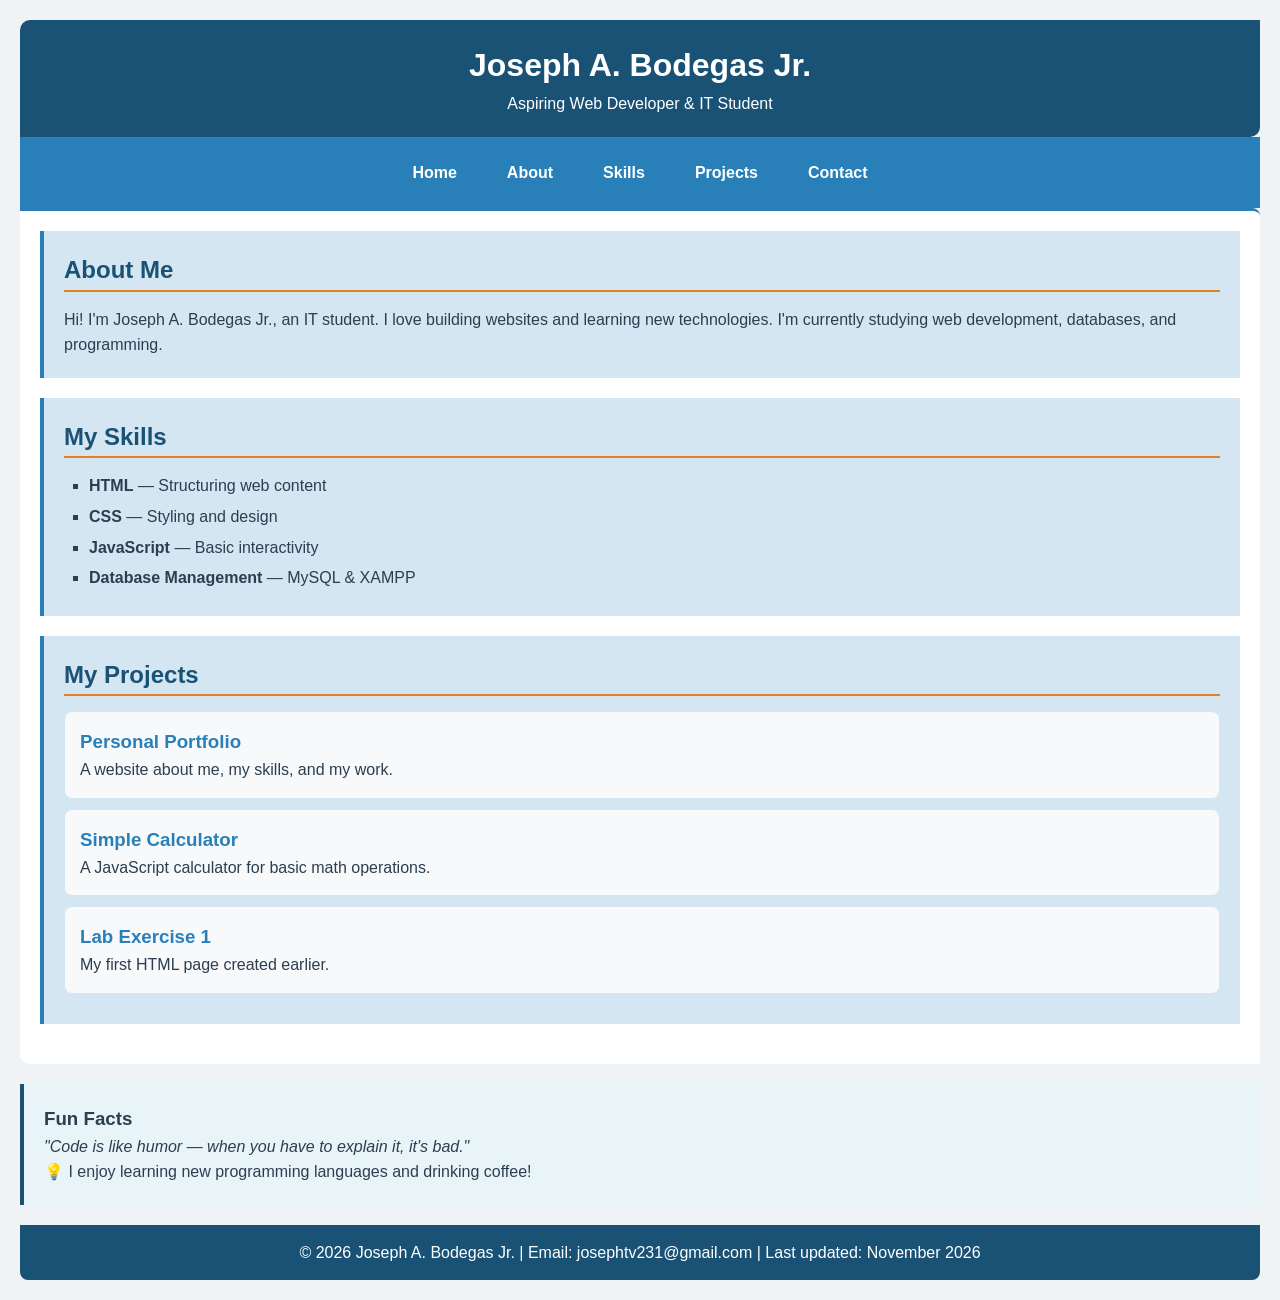
<file: lab2_2411600292/index.html>
<!DOCTYPE html>
<html lang="en">
<head>
    <link rel="stylesheet" href="style.css">
    <meta charset="UTF-8">
    <meta name="viewport" content="width=device-width, initial-scale=1.0">
    <title>Your Page Title - Joseph A. Bodegas Jr.</title>
    <link rel="stylesheet" href="style.css">
</head>
<body>

    <header>
        <h1>Joseph A. Bodegas Jr.</h1>
        <p>Aspiring Web Developer & IT Student</p>
    </header>

    <nav>
        <a href="#">Home</a>
        <a href="#">About</a>
        <a href="#">Skills</a>
        <a href="#">Projects</a>
        <a href="#">Contact</a>
    </nav>

    <main>
        <section>
            <h2>About Me</h2>
            <p>Hi! I'm Joseph A. Bodegas Jr., an IT student. I love building websites and learning new technologies. I'm currently studying web development, databases, and programming.</p>
        </section>

        <section>
            <h2>My Skills</h2>
            <ul>
              <li><strong>HTML</strong> — Structuring web content</li>
              <li><strong>CSS</strong> — Styling and design</li>
              <li><strong>JavaScript</strong> — Basic interactivity</li>
              <li><strong>Database Management</strong> — MySQL & XAMPP</li>
            </ul>
        </section>

        <section>
            <h2>My Projects</h2>
            <div class="project-item">
              <h3>Personal Portfolio</h3>
              <p>A website about me, my skills, and my work.</p>
            </div>
            <div class="project-item">
              <h3>Simple Calculator</h3>
              <p>A JavaScript calculator for basic math operations.</p>
            </div>
            <div class="project-item">
              <h3>Lab Exercise 1</h3>
              <p>My first HTML page created earlier.</p>
            </div>
        </section>
    </main>

    <aside>
        <h3>Fun Facts</h3>
        <p><em>"Code is like humor — when you have to explain it, it's bad."</em></p>
        <p>💡 I enjoy learning new programming languages and drinking coffee!</p>      
    </aside>

    <footer>
        <p>&copy; 2026 Joseph A. Bodegas Jr. | Email: josephtv231@gmail.com | Last updated: November 2026</p>
    </footer>

</body>
</html>
</file>
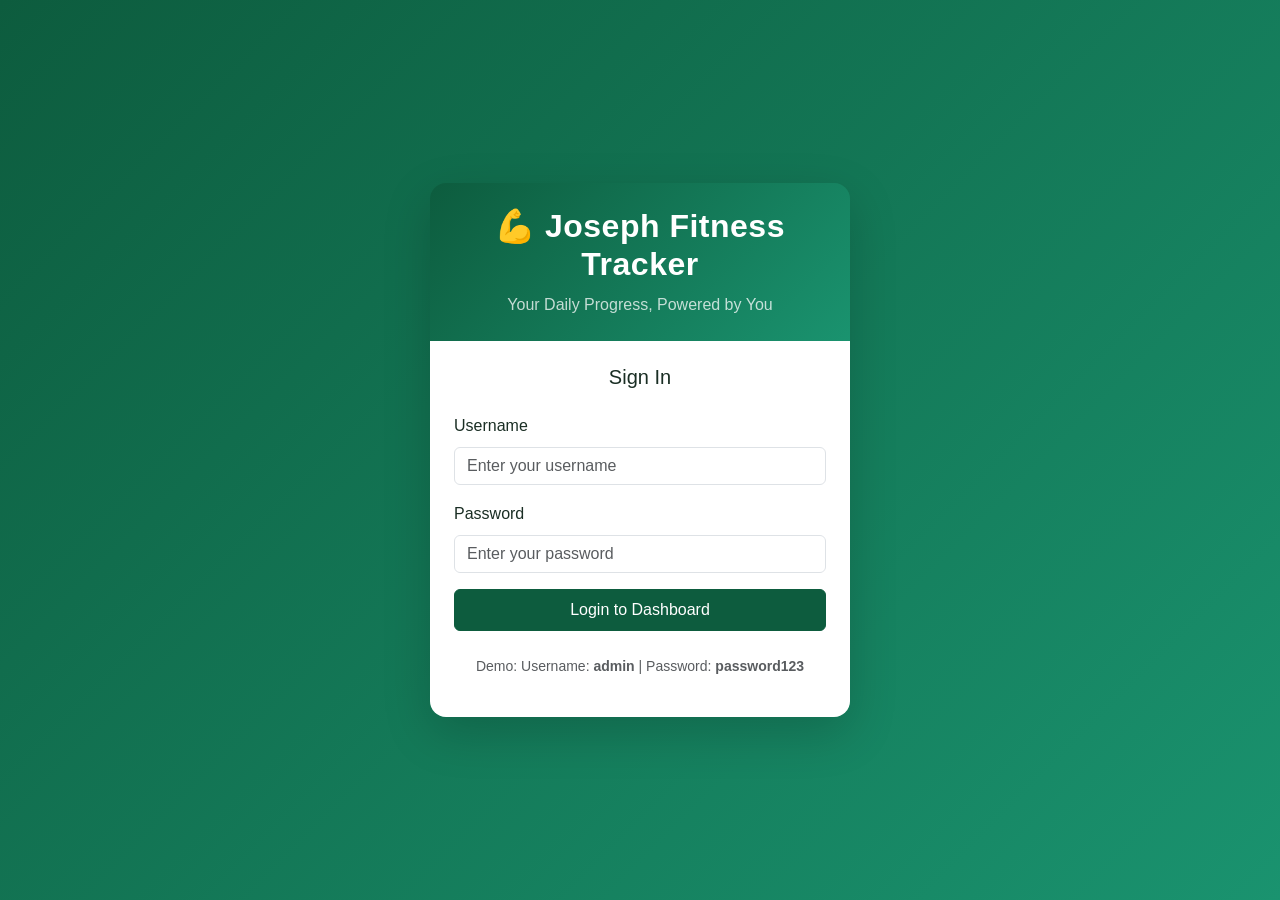
<file: lab3_2411600292/index.html>
<!DOCTYPE html>
<html lang="en">
<head>
    <meta charset="UTF-8">
    <meta name="viewport" content="width=device-width, initial-scale=1.0">
    <title>Login | Joseph Fitness Tracker</title>
    <link href="https://cdn.jsdelivr.net/npm/bootstrap@5.3.2/dist/css/bootstrap.min.css" rel="stylesheet">
    <link rel="stylesheet" href="css/style.css">
</head>
<body>
    <div class="login-wrapper d-flex justify-content-center align-items-center">
        <div class="login-card shadow-lg" style="max-width: 420px; width: 100%;">
            <div class="theme-header">
                <h2 class="mb-0">💪 Joseph Fitness Tracker</h2>
                <p class="mb-0 mt-2 opacity-75">Your Daily Progress, Powered by You</p>
            </div>
            <div class="card-body p-4">
                <h5 class="text-center mb-4">Sign In</h5>
                <form id="loginForm">
                    <div class="mb-3">
                        <label class="form-label">Username</label>
                        <input type="text" id="username" class="form-control" placeholder="Enter your username" required>
                    </div>
                    <div class="mb-3">
                        <label class="form-label">Password</label>
                        <input type="password" id="password" class="form-control" placeholder="Enter your password" required>
                    </div>
                    <div id="errorAlert" class="alert alert-danger d-none" role="alert">
                        ❌ Invalid username or password
                    </div>
                    <button type="submit" class="btn btn-primary w-100 py-2">Login to Dashboard</button>
                </form>
                <p class="text-center mt-4 small text-muted">Demo: Username: <strong>admin</strong> | Password: <strong>password123</strong></p>
            </div>
        </div>
    </div>

    <script src="https://cdn.jsdelivr.net/npm/bootstrap@5.3.2/dist/js/bootstrap.bundle.min.js"></script>
    <script src="js/login.js"></script>
</body>
</html>
</file>
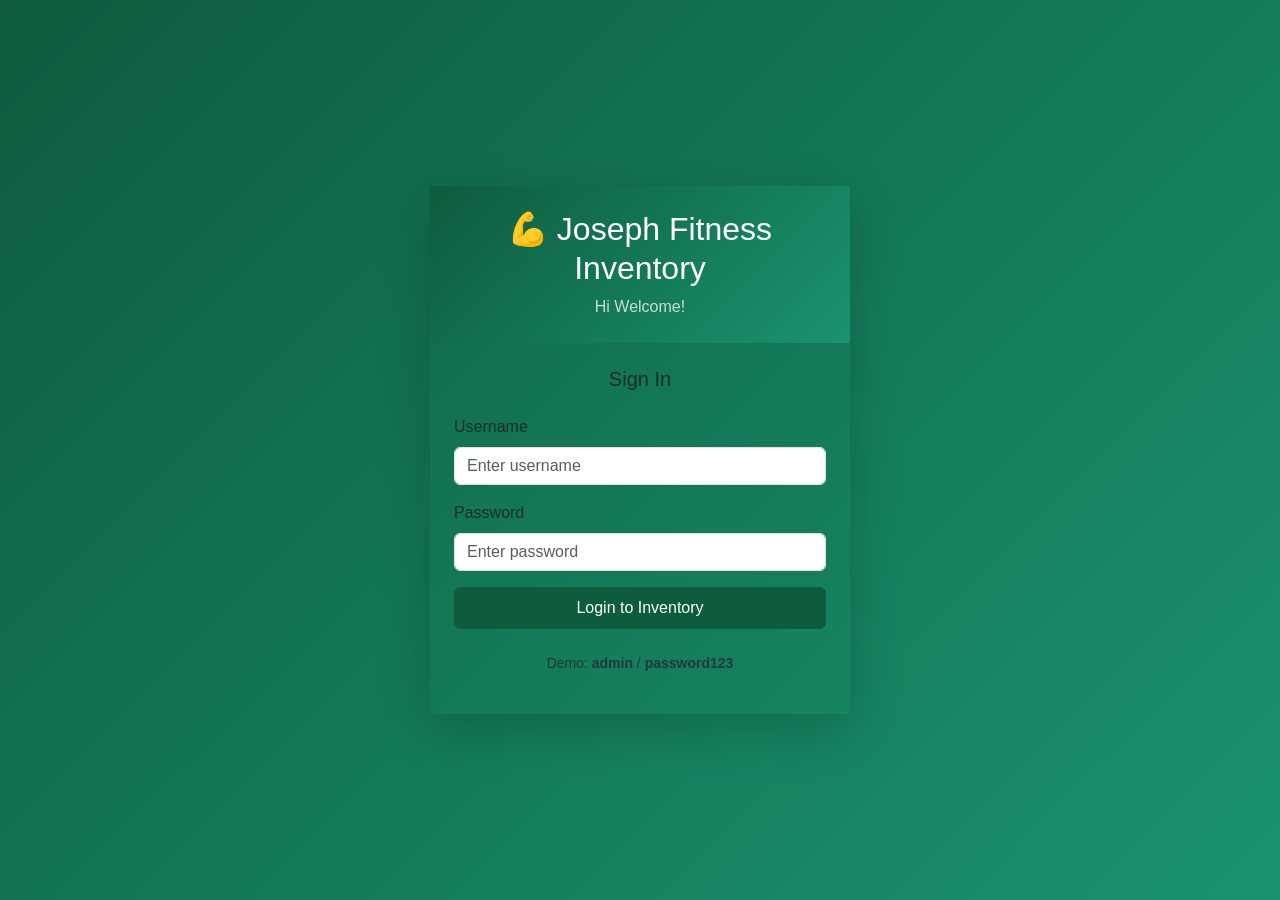
<file: lab4_2411600292/index.html>
<!DOCTYPE html>
<html lang="en">
<head>
    <meta charset="UTF-8">
    <meta name="viewport" content="width=device-width, initial-scale=1.0">
    <title>Login | Joseph Fitness Inventory</title>
    <link href="https://cdn.jsdelivr.net/npm/bootstrap@5.3.2/dist/css/bootstrap.min.css" rel="stylesheet">
    <link rel="stylesheet" href="css/style.css">
</head>
<body>
    <div class="login-wrapper d-flex justify-content-center align-items-center">
        <div class="login-card shadow-lg" style="max-width: 420px; width: 100%;">
            <div class="theme-header">
                <h2 class="mb-0">💪 Joseph Fitness Inventory</h2>
                <p class="mb-0 mt-2 opacity-75">Hi Welcome!</p>
            </div>
            <div class="card-body p-4">
                <h5 class="text-center mb-4">Sign In</h5>
                <form id="loginForm">
                    <div class="mb-3">
                        <label class="form-label">Username</label>
                        <input type="text" id="username" class="form-control" placeholder="Enter username" required>
                    </div>
                    <div class="mb-3">
                        <label class="form-label">Password</label>
                        <input type="password" id="password" class="form-control" placeholder="Enter password" required>
                    </div>
                    <div id="errorAlert" class="alert alert-danger d-none" role="alert">
                        ❌ Invalid username or password
                    </div>
                    <button type="submit" class="btn btn-primary w-100 py-2">Login to Inventory</button>
                </form>
                <p class="text-center mt-4 small text-muted">Demo: <strong>admin</strong> / <strong>password123</strong></p>
            </div>
        </div>
    </div>

    <script src="https://cdn.jsdelivr.net/npm/bootstrap@5.3.2/dist/js/bootstrap.bundle.min.js"></script>
      <script src="js/login.js"></script>
  <script src="js/datamanager.js"></script>
</body>
</html>
</file>
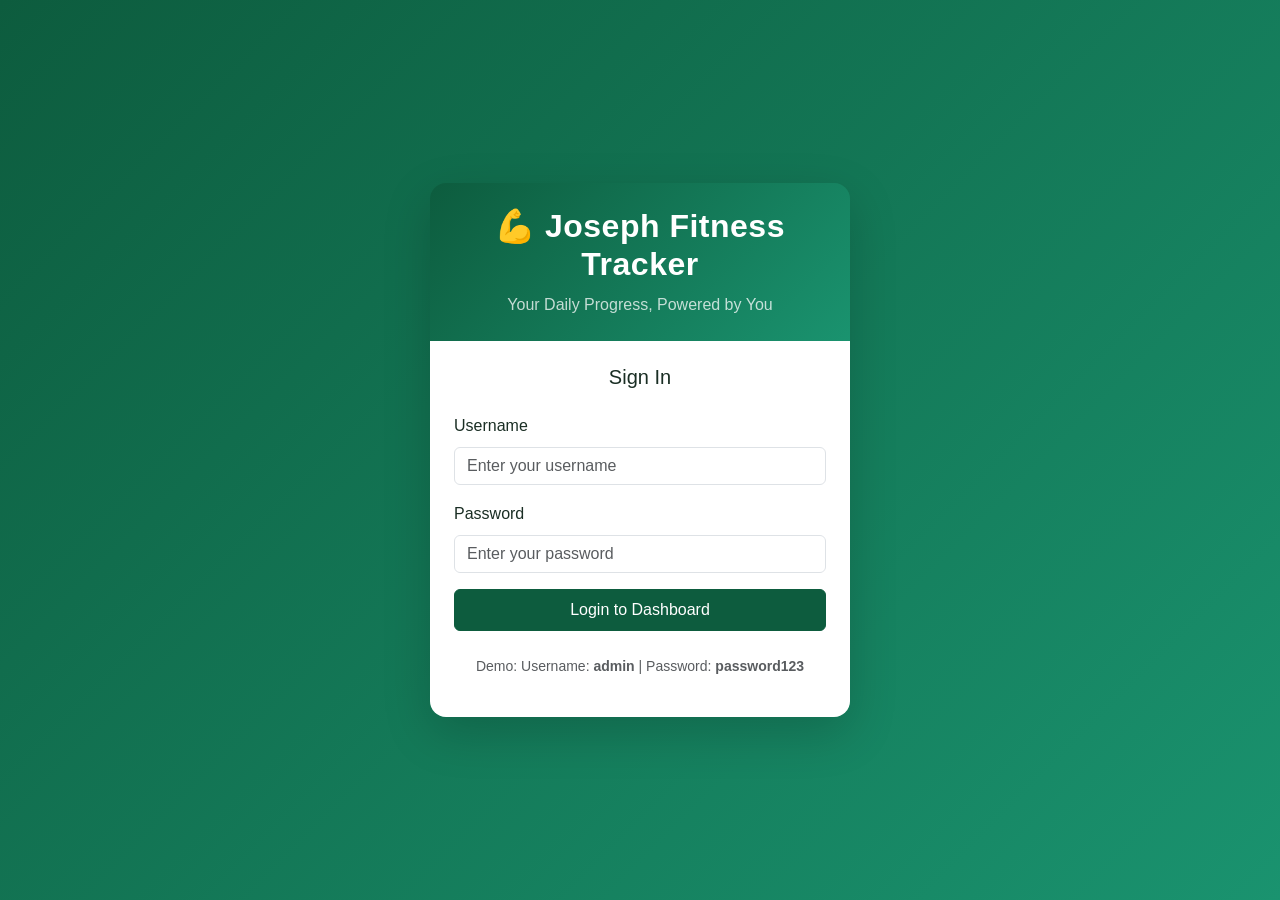
<file: lab3_2411600292/dashboard.html>
<!DOCTYPE html>
<html lang="en">
<head>
    <meta charset="UTF-8">
    <meta name="viewport" content="width=device-width, initial-scale=1.0">
    <title>Dashboard | Joseph Fitness Tracker</title>
    <link href="https://cdn.jsdelivr.net/npm/bootstrap@5.3.2/dist/css/bootstrap.min.css" rel="stylesheet">
<link rel="stylesheet" href="css/style.css">
</head>
<body>
    <header>
        <nav class="navbar navbar-expand-lg navbar-dark">
            <div class="container">
                <a class="navbar-brand" href="#">💪 Joseph Fitness Tracker</a>
                <button class="navbar-toggler" type="button" data-bs-toggle="collapse" data-bs-target="#navbarNav">
                    <span class="navbar-toggler-icon"></span>
                </button>
                <div class="collapse navbar-collapse" id="navbarNav">
                    <ul class="navbar-nav ms-auto align-items-center">
                        <li class="nav-item me-3">
                            <span class="navbar-text text-white">Welcome, <strong id="userName">User</strong>!</span>
                        </li>
                        <li class="nav-item">
                            <button class="btn btn-outline-light btn-sm" id="logoutBtn">Logout</button>
                        </li>
                    </ul>
                </div>
            </div>
        </nav>
    </header>

    <main class="container py-4">
        <div class="greeting-box">
            <h3 id="greeting">Welcome!</h3>
            <p class="mb-0" id="loginTime">Last login: —</p>
        </div>

        <section class="mb-4">
            <h5 class="mb-3">📊 Today's Overview</h5>
            <div class="row g-4">
                <div class="col-md-3 col-sm-6">
                    <div class="card stat-card p-3 goal-met">
                        <h5 class="card-title">Steps</h5>
                        <p class="card-text" id="stepsCount">0</p>
                        <div class="progress mt-2">
                            <div class="progress-bar" id="stepsProgress" style="width: 0%"></div>
                        </div>
                        <p class="small mt-1 mb-0">Goal: 10,000</p>
                    </div>
                </div>
                <div class="col-md-3 col-sm-6">
                    <div class="card stat-card p-3 goal-pending">
                        <h5 class="card-title">Calories Burned</h5>
                        <p class="card-text" id="caloriesBurned">0</p>
                        <p class="small mt-2 mb-0">Daily Goal: 500 kcal</p>
                    </div>
                </div>
                <div class="col-md-3 col-sm-6">
                    <div class="card stat-card p-3">
                        <h5 class="card-title">Workout Minutes</h5>
                        <p class="card-text" id="workoutMins">0</p>
                        <p class="small mt-2 mb-0">This session</p>
                    </div>
                </div>
                <div class="col-md-3 col-sm-6">
                    <div class="card stat-card p-3 goal-met">
                        <h5 class="card-title">Streak 🔥</h5>
                        <p class="card-text" id="streakDays">0</p>
                        <p class="small mt-2 mb-0">Days in a row</p>
                    </div>
                </div>
            </div>
        </section>

        <section class="mb-4">
            <h5 class="mb-3">📝 Log Today's Activity</h5>
            <div class="card p-4">
                <form id="activityForm" class="row g-3">
                    <div class="col-md-3">
                        <label class="form-label small">Activity Type</label>
                        <select id="actType" class="form-select" required>
                            <option value="">Select...</option>
                            <option value="Walking">🚶 Walking</option>
                            <option value="Running">🏃 Running</option>
                            <option value="Weight Training">🏋️ Weight Training</option>
                            <option value="Cycling">🚴 Cycling</option>
                            <option value="Home Workout">🏠 Home Workout</option>
                        </select>
                    </div>
                    <div class="col-md-2">
                        <label class="form-label small">Duration (min)</label>
                        <input type="number" id="actDuration" class="form-control" min="1" required>
                    </div>
                    <div class="col-md-2">
                        <label class="form-label small">Steps</label>
                        <input type="number" id="actSteps" class="form-control" min="0" value="0">
                    </div>
                    <div class="col-md-3">
                        <label class="form-label small">Notes</label>
                        <input type="text" id="actNotes" class="form-control" placeholder="How did it feel?">
                    </div>
                    <div class="col-md-2 d-flex align-items-end">
                        <button type="submit" class="btn btn-primary w-100">➕ Add Log</button>
                    </div>
                </form>
            </div>
        </section>

        <section>
            <h5 class="mb-3">📋 Recent Activity Log</h5>
            <div class="table-responsive">
                <table class="table table-striped table-hover">
                    <thead>
                        <tr>
                            <th>Time</th>
                            <th>Activity</th>
                            <th>Duration</th>
                            <th>Steps</th>
                            <th>Calories Est.</th>
                            <th>Status</th>
                        </tr>
                    </thead>
                    <tbody id="activityTable">
                    </tbody>
                </table>
            </div>
        </section>
    </main>

    <footer class="text-center py-4 mt-5 text-muted">
        <p class="mb-0">© 2026 Joseph Fitness Tracker — Stronger Every Day 💪</p>
    </footer>

    <script src="https://cdn.jsdelivr.net/npm/bootstrap@5.3.2/dist/js/bootstrap.bundle.min.js"></script>
    <script src="js/dashboard.js"></script>
</body>
</html>
</file>
<file: lab2_2411600292/style.css>
/* Main Content Styles */
main {
    background-color: #ffffff;
    padding: 20px;
    border-radius: 0 8px 0 10px;
    border-top: 3px solid #2980b9;
}

section {
    background-color: #d4e6f1;
    padding: 20px;
    margin-bottom: 20px;
    border-left: 4px solid #2980b9;
}

section h2 {
    color: #1a5276;
    margin-bottom: 15px;
    border-bottom: 2px solid #e67e22;
}

/* Custom Classes */
.highlight {
    background-color: #eef2f5;
    font-weight: bold;
}

.project-item {
    background-color: #f8f9fa;
    padding: 15px;
    border-radius: 8px;
    border: 1px solid #d4e6f1;
    margin-bottom: 10px;
}

.project-item h3 {
    color: #2980b9;
}

.button {
    display: inline-block;
    background-color: #e67e22;
    color: #ffffff;
    padding: 10px 20px;
    border-radius: 5px;
    text-decoration: none;
    font-weight: bold;
    border: none;
    cursor: pointer;
}

.button:hover {
    background-color: #d35400;
}

/* Reset and Base Styles */
* {
    margin: 0;
    padding: 0;
    box-sizing: border-box;
}

body {
    font-family: "Segoe UI", Tahoma, Geneva, Verdana, sans-serif;
    background-color: #f0f3f5;
    color: #2c3e50;
    line-height: 1.6;
    padding: 20px;
}

/* Header Styles */
header {
    background-color: #1a5276;
    color: white;
    padding: 20px 30px;
    text-align: center;
    border-radius: 10px 0;
}

/* Navigation Styles */
nav {
    background-color: #2980b9;
    padding: 15px 20px;
    display: flex;
    justify-content: center;
    gap: 20px;
    flex-wrap: wrap;
}

nav a {
    color: white;
    text-decoration: none;
    font-weight: bold;
    padding: 8px 15px;
    border-radius: 4px;
    transition: background-color 0.3s ease;
}

nav a:hover {
    background-color: #1a5276;
}

/* Aside Styles */
aside {
    background-color: #e8f4f8;
    padding: 20px;
    margin-top: 20px;
    border-left: 4px solid #1a5276;
}

/* Footer Styles */
footer {
    background-color: #1a5276;
    color: #ffffff;
    text-align: center;
    padding: 15px;
    margin-top: 20px;
    border-radius: 0 0 8px 8px;
}

/* List Styles */
ul {
    list-style-type: square;
    padding-left: 25px;
}

ul li {
    margin: 5px 0;
    color: #2c3e50;
}
</file>
<file: lab3_2411600292/css/style.css>
:root {
    --primary: #0d5c3e;
    --secondary: #1a936f;
    --accent: #f3a712;
    --bg-light: #f0f7f4;
    --text-dark: #1a2e24;
    --card-light: #d4ece4;
    --success: #10b981;
    --danger: #ef4444;
}

* {
    margin: 0;
    padding: 0;
    box-sizing: border-box;
}

body {
    background-color: var(--bg-light);
    color: var(--text-dark);
    font-family: 'Segoe UI', Roboto, sans-serif;
    line-height: 1.6;
}

.login-wrapper {
    background: linear-gradient(135deg, var(--primary) 0%, var(--secondary) 100%);
    min-height: 100vh;
}

.login-card {
    border: none;
    border-radius: 16px;
    overflow: hidden;
    box-shadow: 0 8px 30px rgba(13, 92, 62, 0.25);
}

.theme-header {
    background: linear-gradient(135deg, var(--primary) 0%, var(--secondary) 100%);
    color: white;
    padding: 1.5rem;
    text-align: center;
}

.theme-header h2 {
    font-weight: 700;
    letter-spacing: 0.5px;
}

.login-card .card-body {
    background-color: white;
}

.btn-primary {
    background-color: var(--primary);
    border-color: var(--primary);
}

.btn-primary:hover {
    background-color: var(--secondary);
    border-color: var(--secondary);
}

.navbar {
    background: linear-gradient(90deg, var(--primary) 0%, var(--secondary) 100%) !important;
    box-shadow: 0 3px 10px rgba(13, 92, 62, 0.2);
}

.navbar-brand {
    font-weight: 700;
    color: white !important;
}

.nav-link {
    color: rgba(255,255,255,0.9) !important;
}

.nav-link:hover {
    color: var(--accent) !important;
}

.stat-card {
    border: none;
    border-radius: 12px;
    background: white;
    box-shadow: 0 4px 15px rgba(13, 92, 62, 0.08);
    transition: transform 0.3s ease, box-shadow 0.3s ease;
    border-left: 4px solid var(--primary);
}

.stat-card:hover {
    transform: translateY(-5px);
    box-shadow: 0 8px 25px rgba(13, 92, 62, 0.15);
}

.stat-card.goal-met {
    border-left-color: var(--success);
}

.stat-card.goal-pending {
    border-left-color: var(--accent);
}

.stat-card.goal-missed {
    border-left-color: var(--danger);
}

.stat-card .card-title {
    color: #52796f;
    font-size: 0.9rem;
    font-weight: 600;
    text-transform: uppercase;
    letter-spacing: 0.5px;
}

.stat-card .card-text {
    color: var(--primary);
    font-size: 2rem;
    font-weight: 700;
}

.greeting-box {
    background: linear-gradient(90deg, var(--secondary) 0%, var(--primary) 100%);
    color: white;
    padding: 1.75rem;
    border-radius: 12px;
    margin-bottom: 2rem;
}

.greeting-box p {
    opacity: 0.9;
}

.table {
    background-color: white;
    border-radius: 12px;
    overflow: hidden;
    box-shadow: 0 4px 15px rgba(13, 92, 62, 0.06);
}

.table thead {
    background-color: var(--primary);
    color: white;
}

.badge.bg-success {
    background-color: var(--success) !important;
}

.badge.bg-warning {
    background-color: var(--accent) !important;
    color: #212529 !important;
}

.badge.bg-danger {
    background-color: var(--danger) !important;
}

.progress {
    height: 10px;
    border-radius: 5px;
    background-color: #e0e7e2;
}

.progress-bar {
    background: linear-gradient(90deg, var(--secondary), var(--success));
    border-radius: 5px;
}

.btn-outline-light:hover {
    background-color: var(--accent);
    border-color: var(--accent);
    color: var(--text-dark) !important;
}

@media (max-width: 768px) {
    .stat-card .card-text {
        font-size: 1.6rem;
    }
    .greeting-box {
        padding: 1.25rem;
    }
}
</file>
<file: lab4_2411600292/css/style.css>
:root {
    --primary: #0d5c3e;
    --secondary: #1a936f;
    --accent: #f3a712;
    --bg-light: #f0f7f4;
    --text-dark: #1a2e24;
}

body {
    background-color: var(--bg-light);
    color: var(--text-dark);
    font-family: 'Segoe UI', Roboto, sans-serif;
}

.login-wrapper {
    background: linear-gradient(135deg, var(--primary) 0%, var(--secondary) 100%);
    min-height: 100vh;
}

.theme-header {
    background: linear-gradient(135deg, var(--primary) 0%, var(--secondary) 100%);
    color: white;
    padding: 1.5rem;
    text-align: center;
}

.navbar {
    background: linear-gradient(90deg, var(--primary) 0%, var(--secondary) 100%) !important;
}

.greeting-box {
    background: linear-gradient(90deg, var(--secondary) 0%, var(--primary) 100%);
    color: white;
    padding: 1.75rem;
    border-radius: 12px;
}

.stat-card {
    border: none;
    border-radius: 12px;
    background: white;
    box-shadow: 0 4px 15px rgba(13, 92, 62, 0.08);
    border-left: 4px solid var(--primary);
    transition: transform 0.3s ease;
}

.stat-card:hover {
    transform: translateY(-3px);
}

.table thead {
    background-color: var(--primary);
    color: white;
}

canvas {
    max-height: 280px;
    width: 100% !important;
}

.btn-primary {
    background-color: var(--primary);
    border-color: var(--primary);
}

.btn-primary:hover {
    background-color: var(--secondary);
    border-color: var(--secondary);
}
</file>
